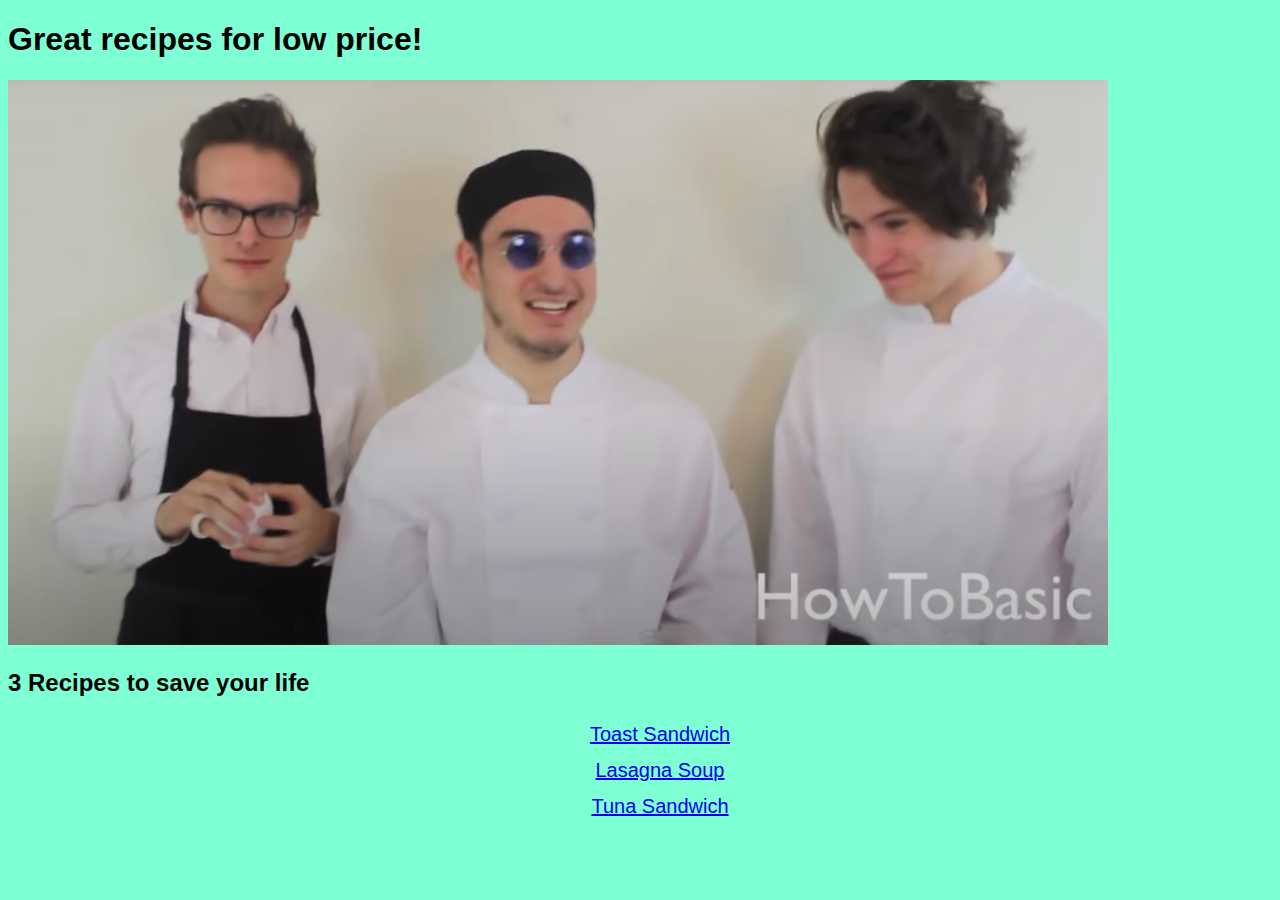
<file: index.html>
<!DOCTYPE html>
<html lang="en">
    <head>
        <meta charset="UTF-8">
        <meta name="viewport" content="width=device-width, initial-scale=1.0">
        <link rel="stylesheet" href="style.css">
        <title>Recipes</title>
    </head>
    <body>
        <h1>Great recipes for low price!</h1>

        <img src="IMGS/chef.png" alt="Franku" class="main-img">
        
        <br>

        <h2 class="container">3 Recipes to save your life</h2>

        <div class="index container">
            <ul class="recipes-list">
                <li><a href="Pages/toast.html">Toast Sandwich</a></li>
                <li><a href="Pages/lasagna.html">Lasagna Soup</a></li>
                <li><a href="Pages/tuna.html">Tuna Sandwich</a></li>
            </ul>
        </div>
        
    </body>
</html>
</file>
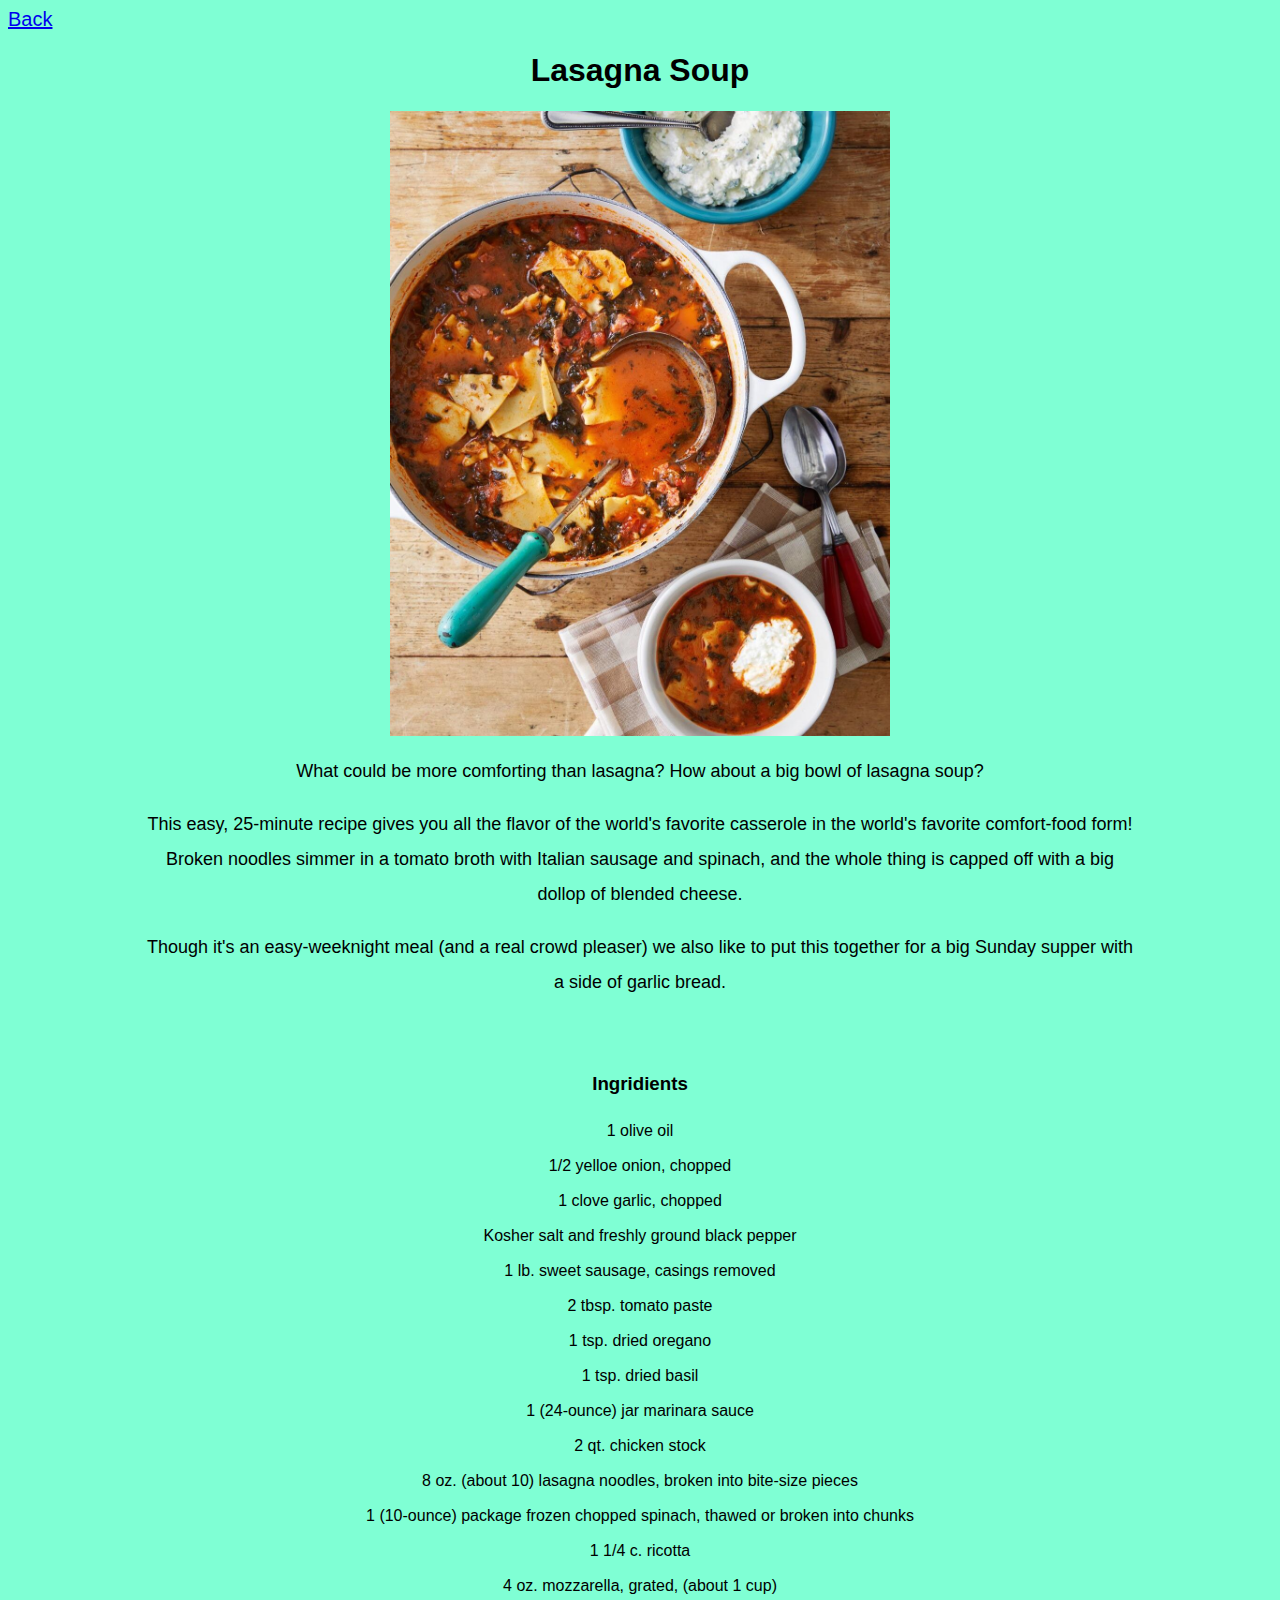
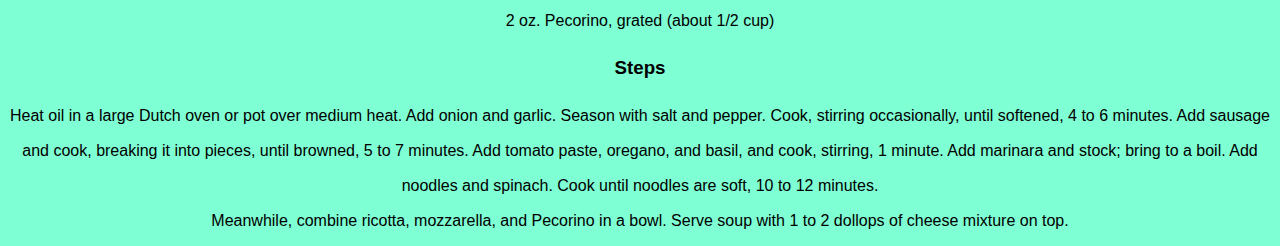
<file: Pages/lasagna.html>
<!DOCTYPE html>
<html lang="en">
    <head>
        <meta charset="UTF-8">
        <meta name="viewport" content="width=device-width, initial-scale=1.0">
        <link rel="stylesheet" href="../style.css">
        <title>Lasagna Soup</title>
    </head>
    <body>
        <a href="../index.html">Back</a>
        <h1 class="title">Lasagna Soup</h1>

        <img src="../IMGS/lasagna.jpg" alt="sombadi-tocha-ma-spaguet" class="sample-img">

        <div class="description-container">
            <p>
                What could be more comforting than lasagna? How about a big bowl of lasagna soup? 
            </p>
    
            <p>
                This easy, 25-minute recipe gives you all the flavor of the world's favorite casserole in the world's favorite comfort-food form! 
                Broken noodles simmer in a tomato broth with Italian sausage and spinach, and the whole thing is capped off with a big dollop of blended cheese. 
            </p>
    
            <p>
                Though it's an easy-weeknight meal (and a real crowd pleaser) we also like to put this together for a big Sunday supper with a side of garlic bread. 
            </p>
        </div>

        <br>
        <br>

        
        <div class="ingridients-container">

            <h3>Ingridients</h3>

            <ul>
                <li>1 olive oil</li>
                <li>1/2 yelloe onion, chopped</li>
                <li>1 clove garlic, chopped</li>
                <li>Kosher salt and freshly ground black pepper</li>
                <li>1 lb. sweet sausage, casings removed</li>
                <li>2 tbsp. tomato paste</li>
                <li>1 tsp. dried oregano</li>
                <li>1 tsp. dried basil</li>
                <li>1 (24-ounce) jar marinara sauce</li>
                <li>2 qt. chicken stock</li>
                <li>8 oz. (about 10) lasagna noodles, broken into bite-size pieces</li>
                <li>1 (10-ounce) package frozen chopped spinach, thawed or broken into chunks</li>
                <li>1 1/4 c. ricotta</li>
                <li>4 oz. mozzarella, grated, (about 1 cup)</li>
                <li>2 oz. Pecorino, grated (about 1/2 cup)</li>
            </ul>

        </div>
        
        <div class="steps-container">

            <h3>Steps</h3>

            <ol>
                <li>
                    Heat oil in a large Dutch oven or pot over medium heat. Add onion and garlic. 
                    Season with salt and pepper. Cook, stirring occasionally, until softened, 4 to 6 minutes. 
                    Add sausage and cook, breaking it into pieces, until browned, 5 to 7 minutes. 
                    Add tomato paste, oregano, and basil, and cook, stirring, 1 minute. Add marinara and stock; bring to a boil. 
                    Add noodles and spinach. Cook until noodles are soft, 10 to 12 minutes. 
                </li>
                <li>Meanwhile, combine ricotta, mozzarella, and Pecorino in a bowl. Serve soup with 1 to 2 dollops of cheese mixture on top.</li>
            </ol>

        </div>
        

    </body>
</html>
</file>
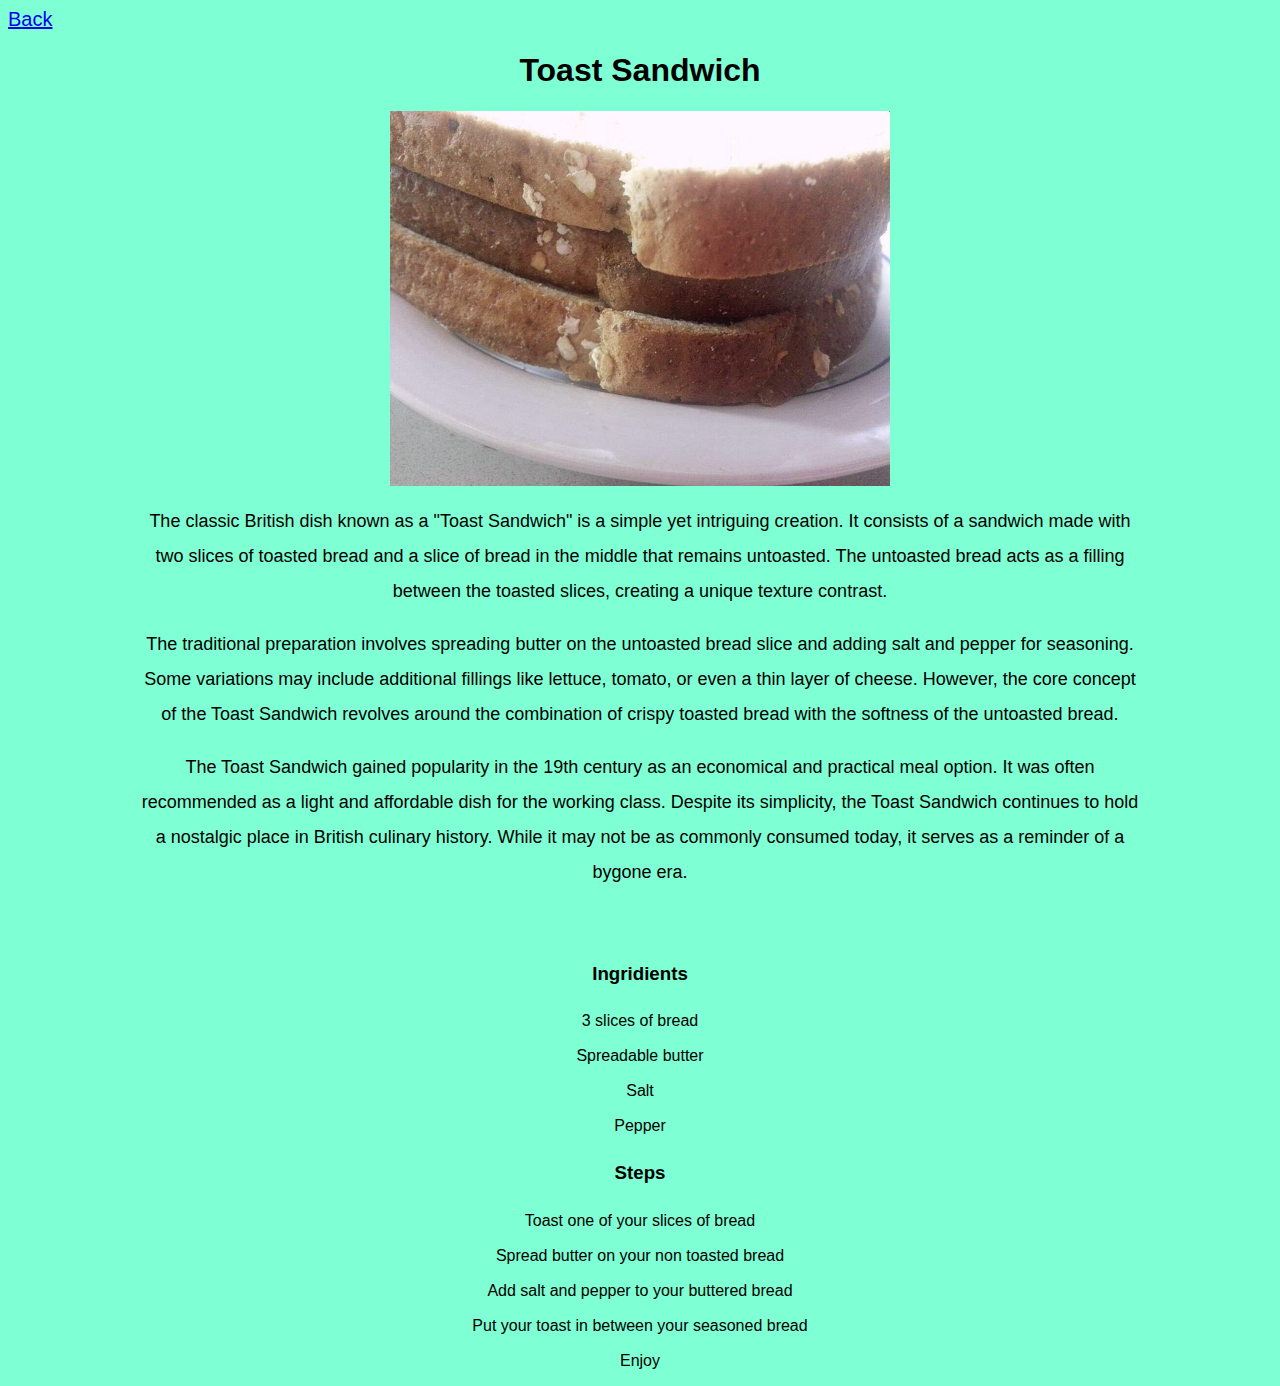
<file: Pages/toast.html>
<!DOCTYPE html>
<html lang="en">
    <head>
        <meta charset="UTF-8">
        <meta name="viewport" content="width=device-width, initial-scale=1.0">
        <link rel="stylesheet" href="../style.css">
        <title>Toast Sandwich</title>
    </head>
    <body>
        <a href="../index.html">Back</a>
        <h1 class="title">Toast Sandwich</h1>

        <img src="../IMGS/toastmate.jpg" alt="bo'o o wota" class="sample-img">

        <div class="description-container">

            <p>
                The classic British dish known as a "Toast Sandwich" is a simple yet intriguing creation. 
                It consists of a sandwich made with two slices of toasted bread and a slice of bread in the middle that remains untoasted. 
                The untoasted bread acts as a filling between the toasted slices, creating a unique texture contrast.
            </p>
    
            <p>
                The traditional preparation involves spreading butter on the untoasted bread slice and adding salt and pepper for seasoning. 
                Some variations may include additional fillings like lettuce, tomato, or even a thin layer of cheese. 
                However, the core concept of the Toast Sandwich revolves around the combination of crispy toasted bread with the softness of the untoasted bread.
            </p>
    
            <p>
                The Toast Sandwich gained popularity in the 19th century as an economical and practical meal option. 
                It was often recommended as a light and affordable dish for the working class. 
                Despite its simplicity, the Toast Sandwich continues to hold a nostalgic place in British culinary history. 
                While it may not be as commonly consumed today, it serves as a reminder of a bygone era. 
            </p>

        </div>

        <br>
        <br>

        
        <div class="ingridients-container">

            <h3>Ingridients</h3>

            <ul>
                <li>3 slices of bread</li>
                <li>Spreadable butter</li>
                <li>Salt</li>
                <li>Pepper</li>
            </ul>

        </div>

        <div class="steps-container">

            <h3>Steps</h3>

            <ol>
                <li>Toast one of your slices of bread</li>
                <li>Spread butter on your non toasted bread</li>
                <li>Add salt and pepper to your buttered bread</li>
                <li>Put your toast in between your seasoned bread</li>
                <li>Enjoy</li>
            </ol>

        </div>
        

        
    </body>
</html>
</file>
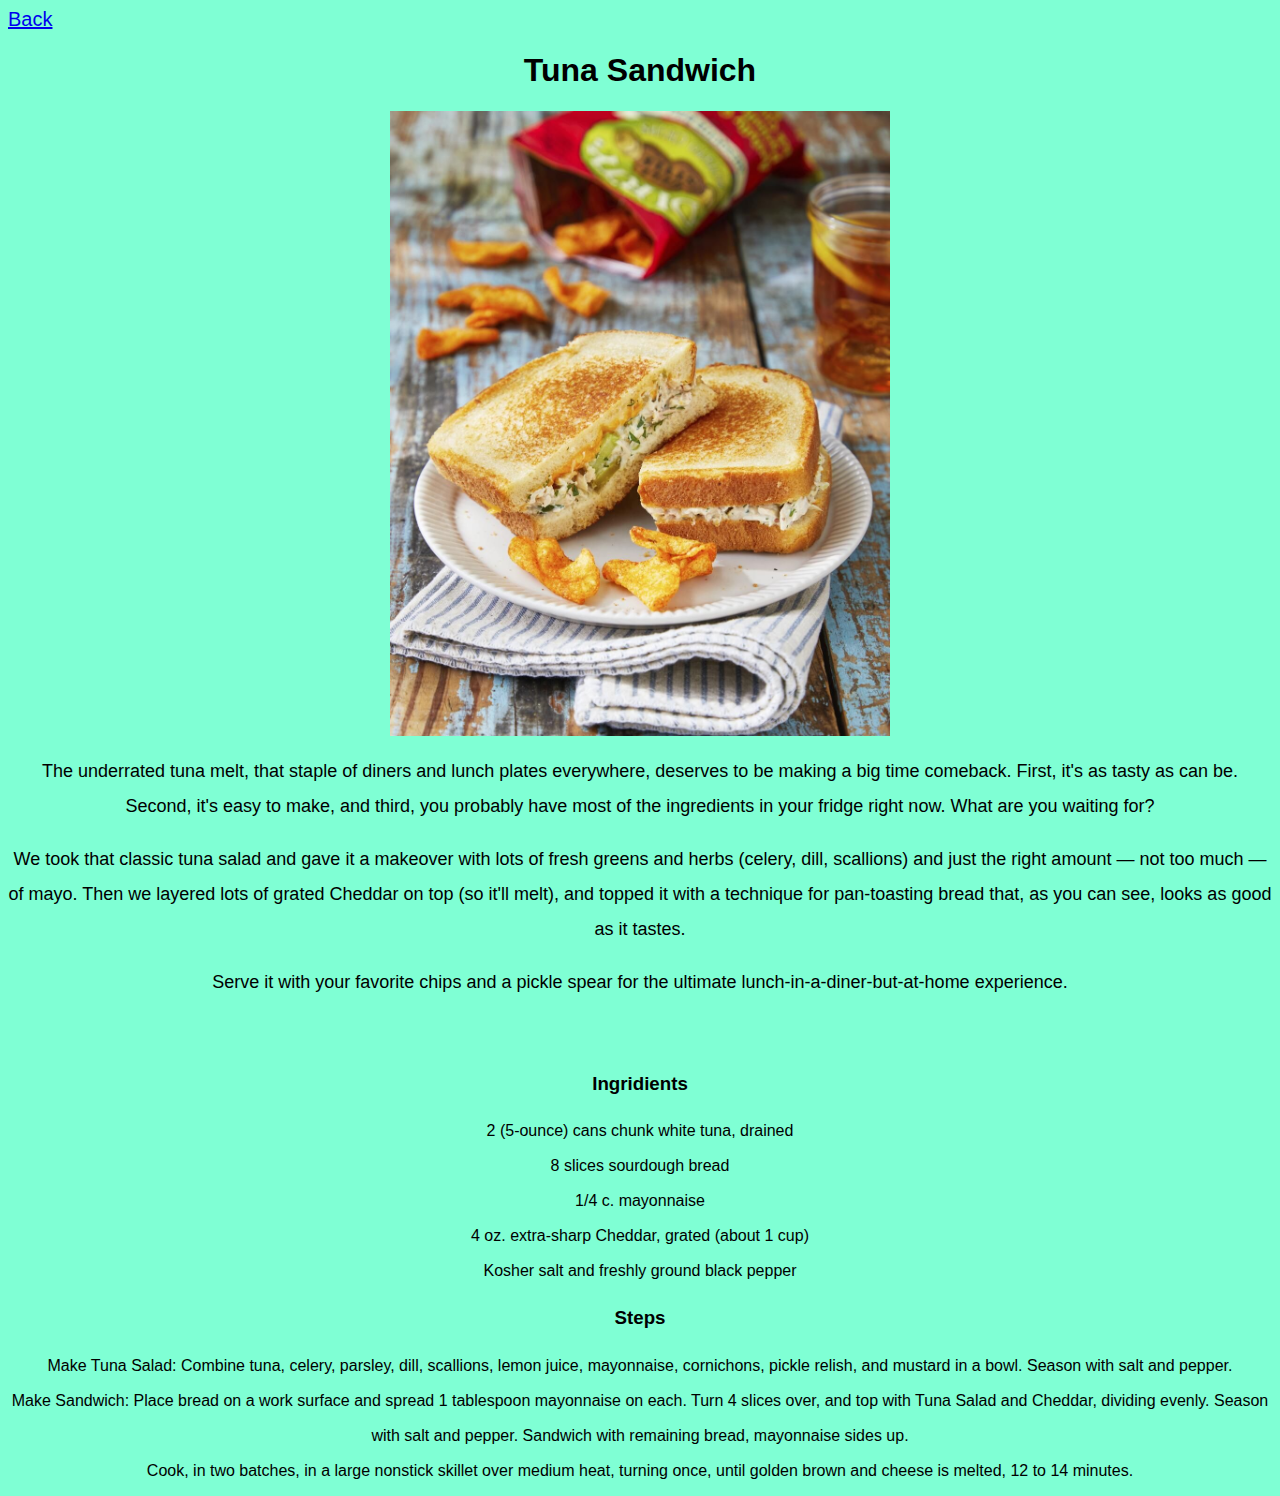
<file: Pages/tuna.html>
<!DOCTYPE html>
<html lang="en">
    <head>
        <meta charset="UTF-8">
        <meta name="viewport" content="width=device-width, initial-scale=1.0">
        <link rel="stylesheet" href="../style.css">
        <title>Tuna Sandwich</title>
    </head>
    <body>
        <a href="../index.html">Back</a>

        <h1 class="title">Tuna Sandwich</h1>

        <img src="../IMGS/tuna-sandwich.jpg" alt="atuna" class="sample-img">

        <p>
            The underrated tuna melt, that staple of diners and lunch plates everywhere, deserves to be making a big time comeback. 
            First, it's as tasty as can be. Second, it's easy to make, and third, you probably have most of the ingredients in your fridge right now. What are you waiting for?
        </p>

        <p>
            We took that classic tuna salad and gave it a makeover with lots of fresh greens and herbs (celery, dill, scallions) and just the right amount — not too much — of mayo. 
            Then we layered lots of grated Cheddar on top (so it'll melt), and topped it with a technique for pan-toasting bread that, as you can see, looks as good as it tastes.
        </p>

        <p>
            Serve it with your favorite chips and a pickle spear for the ultimate lunch-in-a-diner-but-at-home experience.
        </p>

        <br>
        <br>


        <div class="ingridients-container">

            <h3>Ingridients</h3>

            <ul>
                <li>2 (5-ounce) cans chunk white tuna, drained</li>
                <li>8 slices sourdough bread</li>
                <li>1/4 c. mayonnaise</li>
                <li>4 oz. extra-sharp Cheddar, grated (about 1 cup)</li>
                <li>Kosher salt and freshly ground black pepper</li>
            </ul>

        </div>

        <div class="steps-container">

            <h3>Steps</h3>

            <ol>
                
                <li>
                    Make Tuna Salad: Combine tuna, celery, parsley, dill, scallions, lemon juice, mayonnaise, cornichons, pickle relish, and mustard in a bowl. Season with salt and pepper. 
                </li>

                <li>
                    Make Sandwich: Place bread on a work surface and spread 1 tablespoon mayonnaise on each. 
                    Turn 4 slices over, and top with Tuna Salad and Cheddar, dividing evenly. 
                    Season with salt and pepper. Sandwich with remaining bread, mayonnaise sides up. 
                </li>

                <li>
                    Cook, in two batches, in a large nonstick skillet over medium heat, turning once, until golden brown and cheese is melted, 12 to 14 minutes.
                </li>
            </ol>

        </div>

        
    </body>
</html>
</file>
<file: style.css>
* {
    background-color: aquamarine;
}

h1, h2, h3 {
    font-family: Impact, Haettenschweiler, 'Arial Narrow Bold', sans-serif;
}

a {
    font-size: 20px;
    font-family: Verdana, Geneva, Tahoma, sans-serif;
}

p {
    font-family: Arial, Helvetica, sans-serif;
    font-size: 18px;
    line-height: 35px;
    text-align: center;
}

ul, ol {
    font-size: 16px;
    font-family: Arial, Helvetica, sans-serif;
    list-style-type: none;
    line-height: 35px;
}

.title {
    text-align: center;
}

.sample-img {
    display: block;
    margin-left: auto;
    margin-right: auto;
    height: auto;
    width: 500px;
}

.main-img {
    height: auto;
    width: 1100px;
}

.description-container {
    width: 1000px;
    display: block;
    margin-left: auto;
    margin-right: auto;
    align-content: center;
    
}

.ingridients-container,
.steps-container {
    text-align: center;
}

.ingridients-container ul,
.ingridients-container ul li {
    list-style-type: none;
    margin: 0;
    padding: 0;
}

.steps-container ol,
.steps-container ol li {
    list-style-type: none;
    margin: 0;
    padding: 0;
}

.index {
    text-align: center;
    
}
</file>
